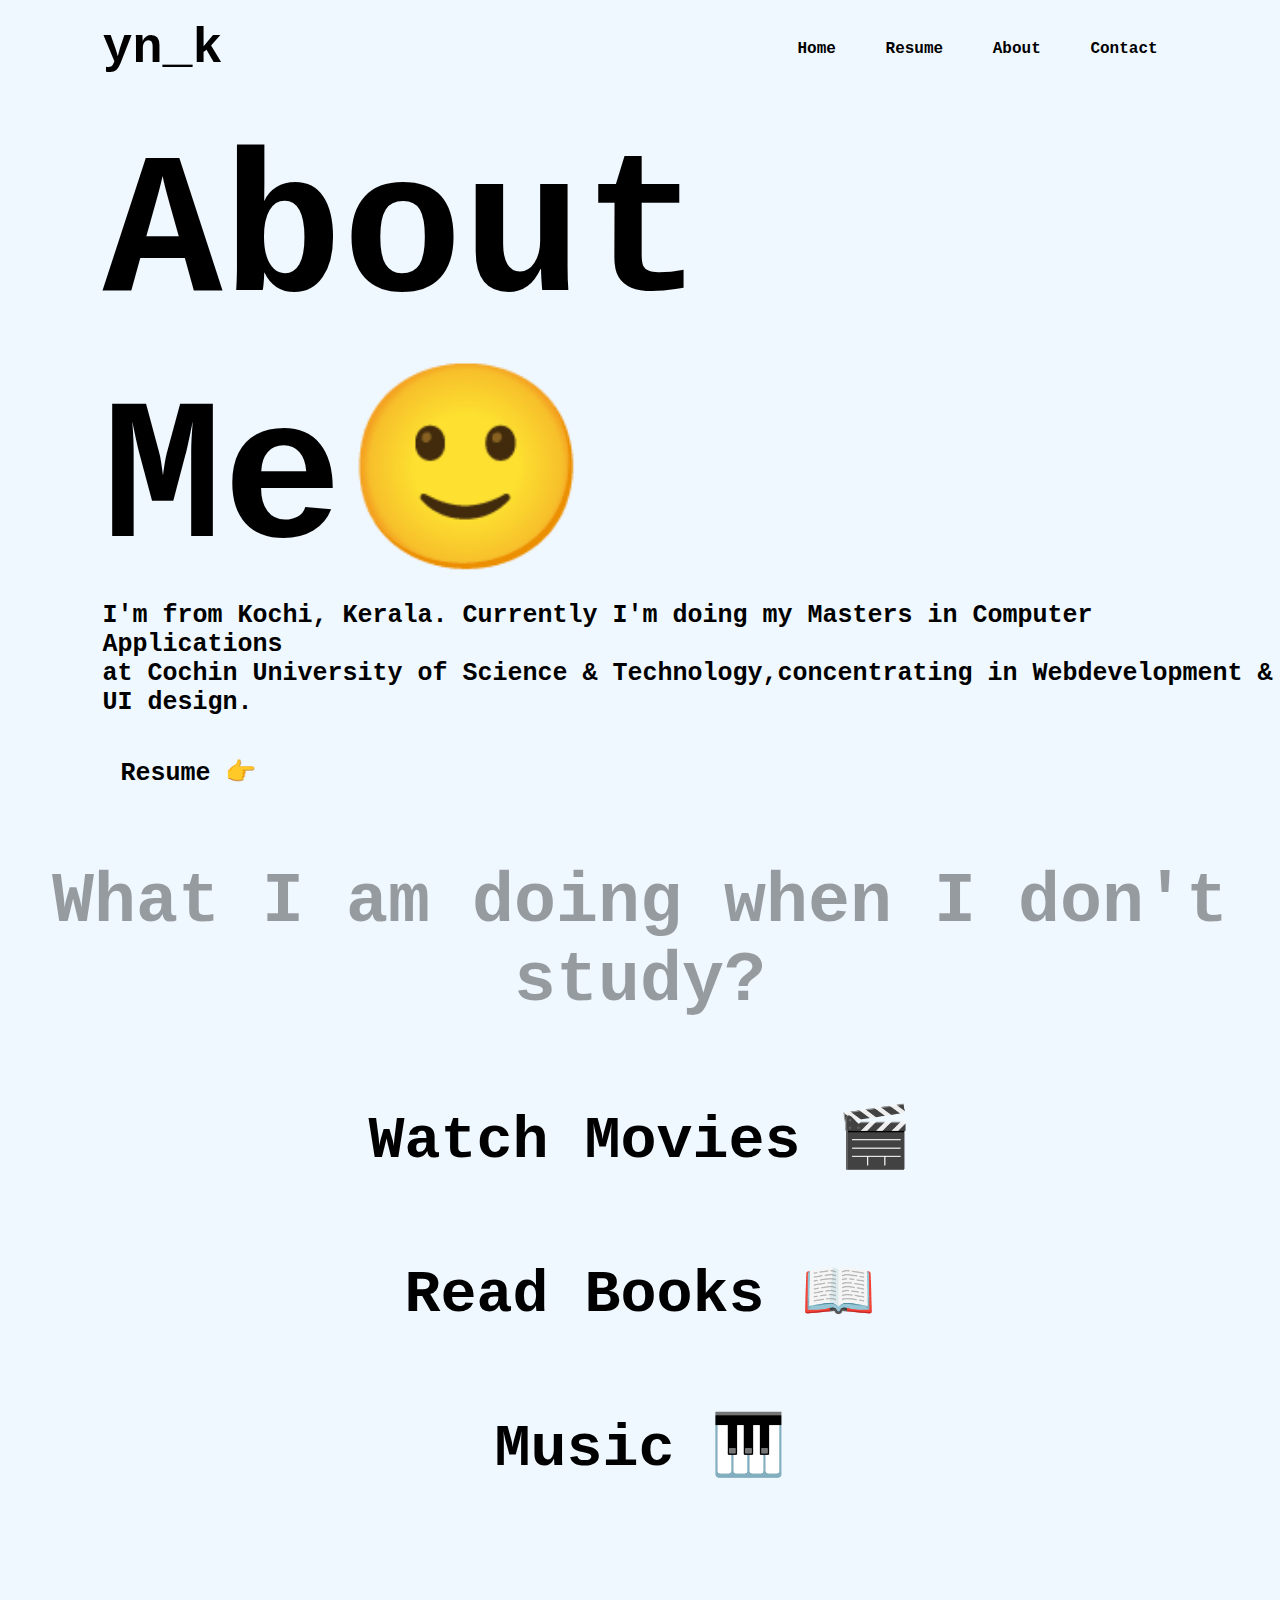
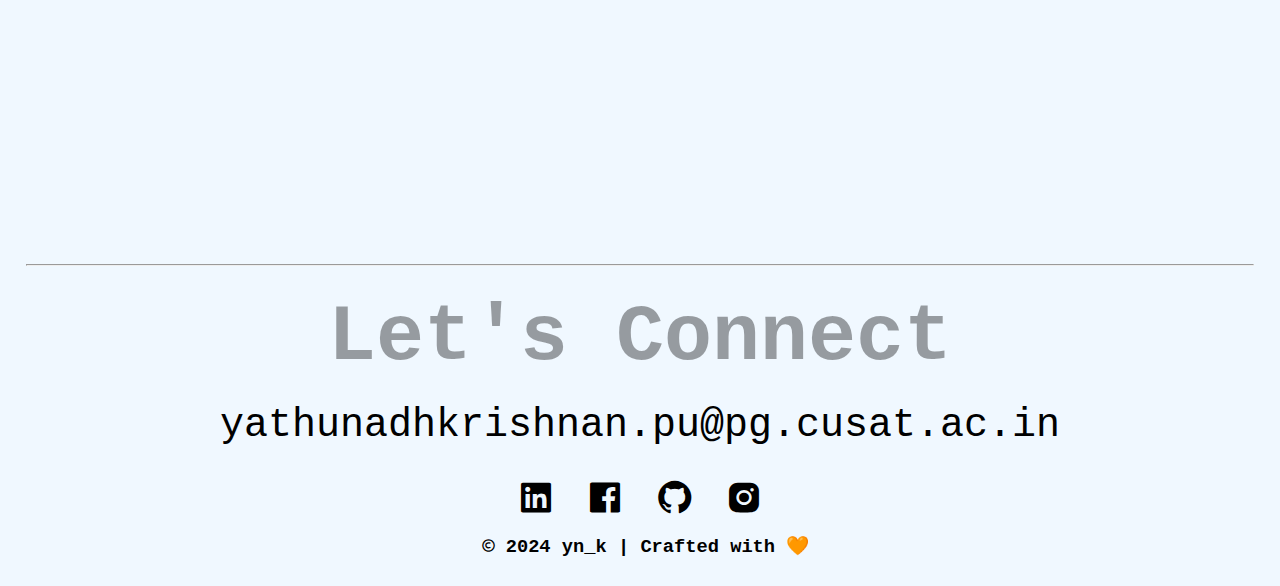
<file: about.html>
<html lang="en">
<head>
    <title>a b o u t</title>
    
    <link rel="icon" href="./images/p1.jpg" type="image/x-icon" />
    <link rel="stylesheet" href="astyle.css">
    <link href='https://unpkg.com/boxicons@2.1.4/css/boxicons.min.css' rel='stylesheet'>
</head>
<body>
    <div class="port">
        <nav>
            <h1>yn_k</h1>
            <ul>
               <li><a href="home.html">Home</a></li> 
               <li><a href="resume.html">Resume</a></li>
               <li><a href="about.html">About</a></li>
               <li><a href="mailto:yathunadhkrishnan.pu@pg.cusat.ac.in">Contact</a></li>
            </ul>
        </nav>
        <div class="about">
            <h1>About <br><span class="emoji"></span></h1>
            <h2>I'm from <span>Kochi, Kerala.</span> Currently I'm doing my Masters in <span>Computer Applications </span><br> 
                at <span>Cochin University of Science & Technology,</span>concentrating in <span>Webdevelopment & UI design. </span></h2>
                <a href="resume.html">Resume 👉</a>
        </div>
        <div class="personal">
            <h1 align="center">What I am doing when I don't study?</h1>            
            <div class="one">
                <h2>Watch Movies 🎬</i></h2>
                <h2>Read Books 📖</h2>
                <h2>Music 🎹</h2>
            </div>
        </div>
    </div>
    <div class="foot">
        <hr>
        <h1> Let's Connect</h1>
        <a href="mailto:yathunadhkrishnan.pu@pg.cusat.ac.in">yathunadhkrishnan.pu@pg.cusat.ac.in</a>
        <div class="social1">
            <a href="https://www.linkedin.com/in/yathunadh-krishnan-p-u-280883233"><i  class='bx bxl-linkedin-square'></i></a>
            <a href="https://www.facebook.com/"><i class='bx bxl-facebook-square' ></i></a>
            <a href="https://github.com/anonymousecode"><i class='bx bxl-github' ></i></a>
            <a href="https://www.instagram.com/_yn_k_/"><i class='bx bxl-instagram-alt' ></i></a>
            <h3><i class='bx bx-copyright'></i>2024 yn_k | Crafted with 🧡</h3>
        </div>
    </div>
</body>
</html>
</file>
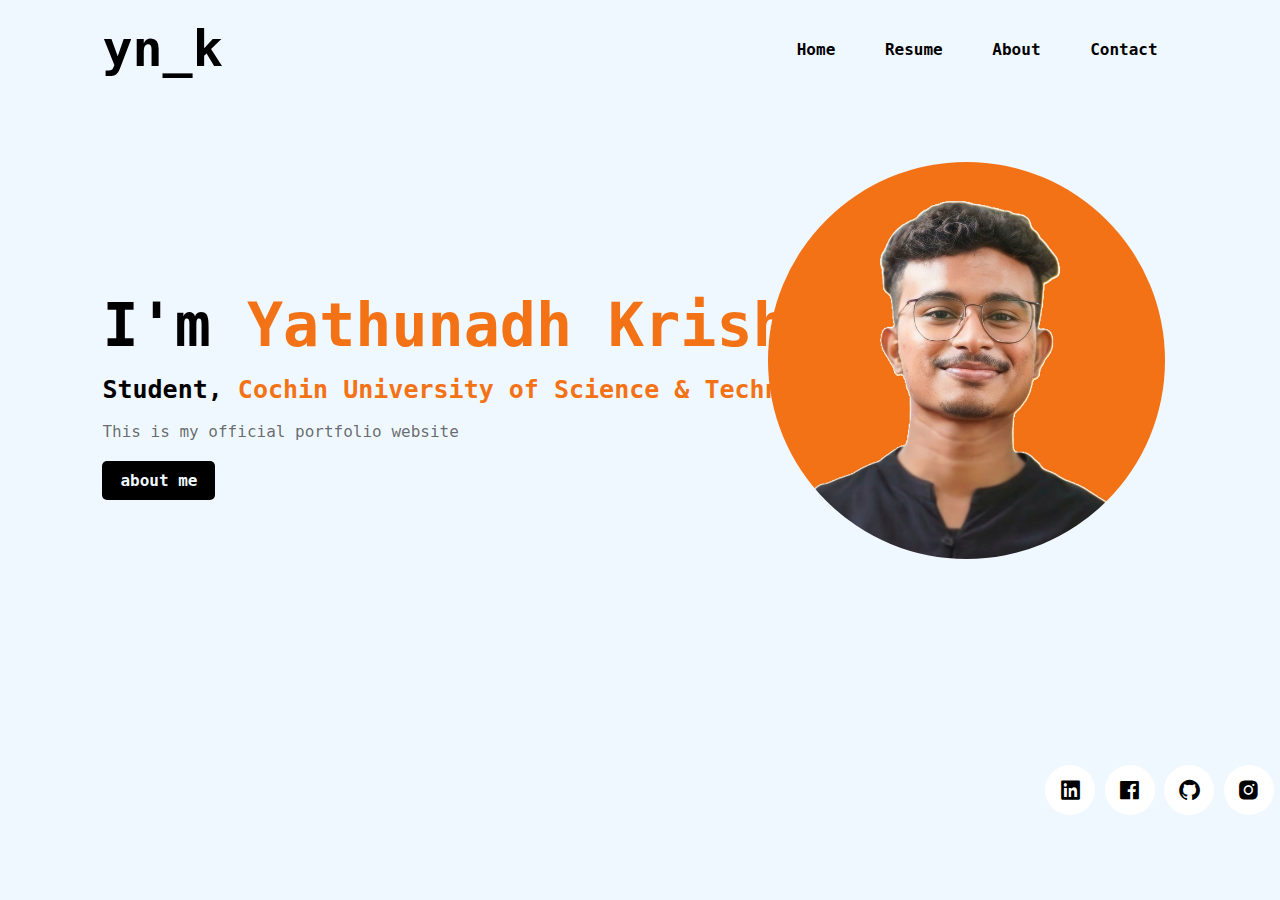
<file: home.html>
<html lang="en">
<head>
    <title>h o m e</title>
    
    <link rel="icon" href="./images/p1.jpg" type="image/x-icon" />
    <link rel="stylesheet" href="hstyle.css">
    <link href='https://unpkg.com/boxicons@2.1.4/css/boxicons.min.css' rel='stylesheet'>
</head>
<body>
    <div class="port">
        <nav>
            <h1>yn_k</h1>
            <ul>
               <li><a href="home.html">Home</a></li> 
               <li><a href="resume.html">Resume</a></li>
               <li><a href="about.html">About</a></li>
               <li><a href="about.html">Contact</a></li>
            </ul>
        </nav>
            <div class="info">
                <h1>I'm  <span>Yathunadh Krishnan</span></h1>
                <h2>Student, <span>Cochin University of Science & Technology</span></h2>
                <p>This is my official portfolio website</p>
                <a href="about.html">about me</a>
            </div>
            <div class="profile">
               <img src="./images/profile.jpg">
            </div>
            <div class="social">
                <a href="https://www.linkedin.com/in/yathunadh-krishnan-p-u-280883233"><i class='bx bxl-linkedin-square'></i></a>
                <a href="https://www.facebook.com/"><i class='bx bxl-facebook-square' ></i></a>
                <a href="https://github.com/anonymousecode" title="anonymousecode"><i class='bx bxl-github' ></i></a>
                <a href="https://www.instagram.com/_yn_k_/" title="_yn_k_"><i class='bx bxl-instagram-alt' ></i></a>
            </div>
    </div>
</body>
</html>
</file>
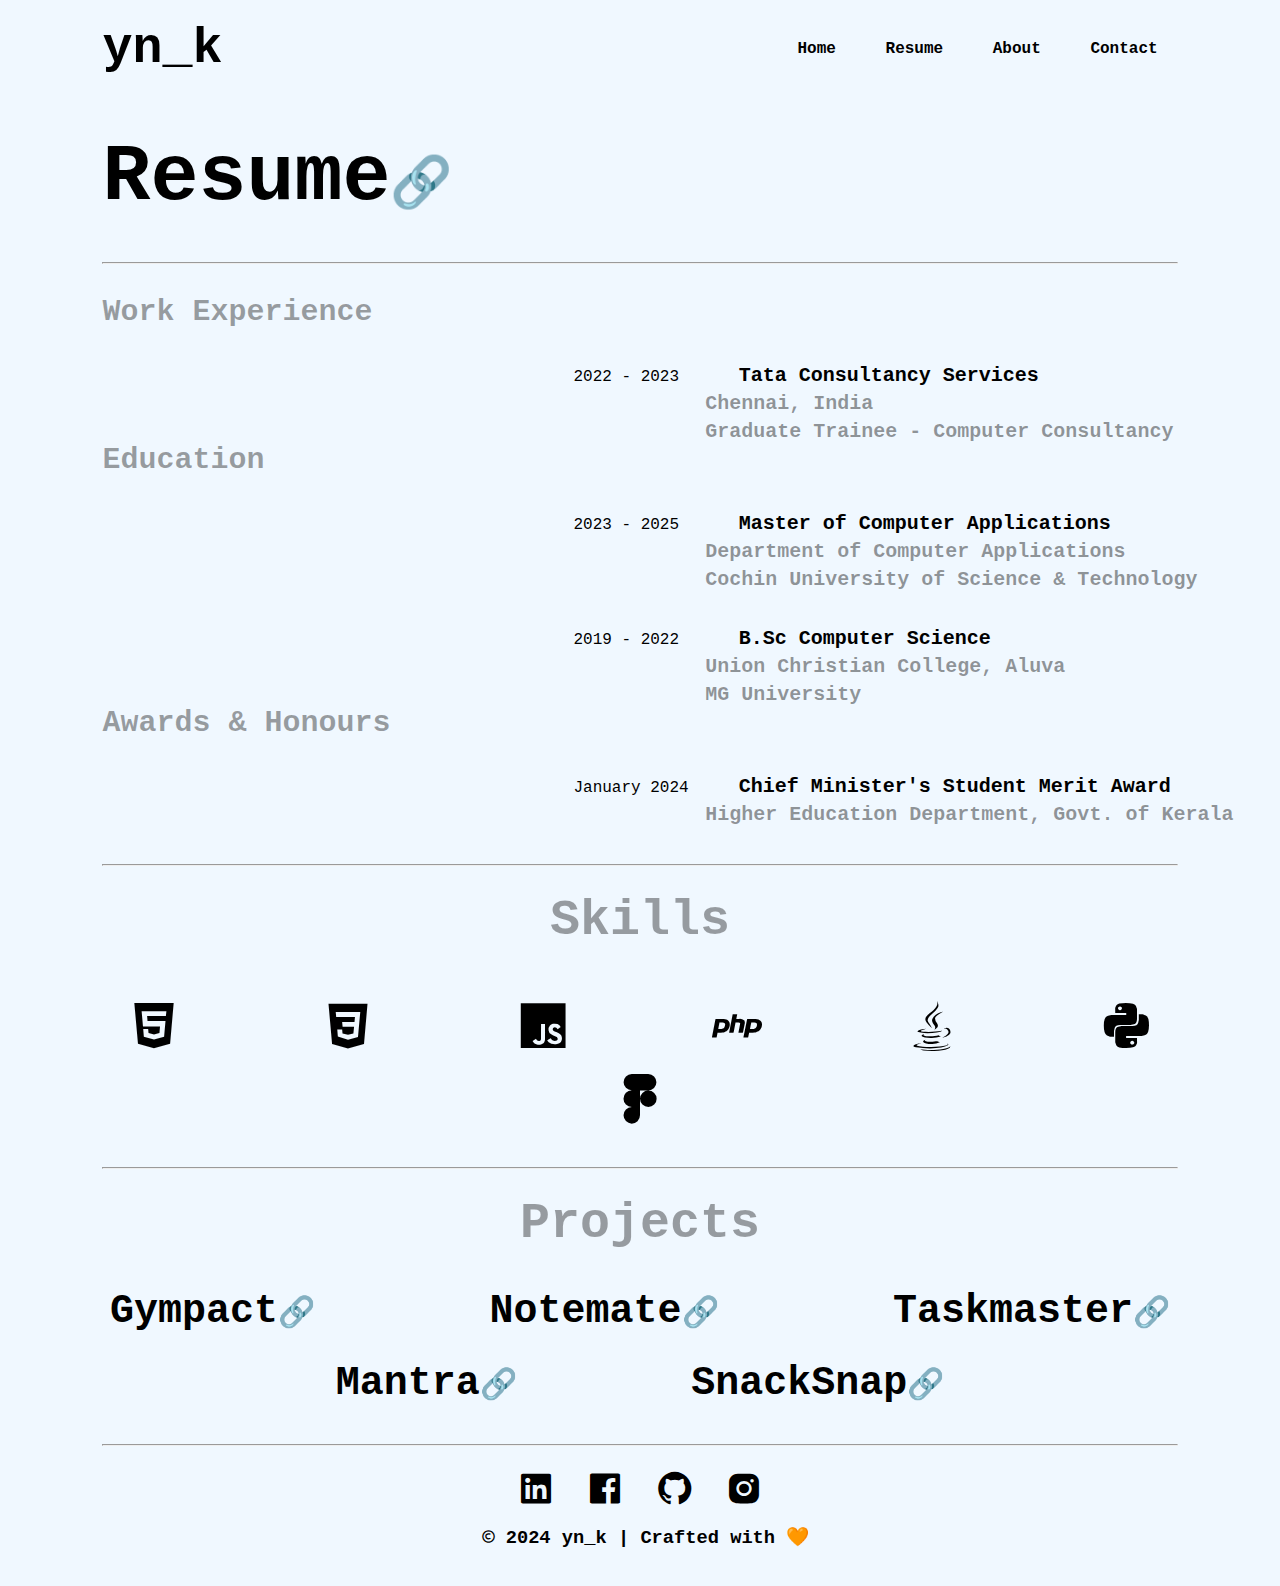
<file: resume.html>
<html lang="en">
<head>
    <meta charset="UTF-8">
    <meta name="viewport" content="width=device-width, initial-scale=1.0">

    <link rel="icon" href="./images/p1.jpg" type="image/x-icon" />
    <link rel="stylesheet" href="rstyle.css">
    <link href='https://unpkg.com/boxicons@2.1.4/css/boxicons.min.css' rel='stylesheet'>
    <title>r e s u m e</title>
</head>
<body>
   
    <div class="resume">
        <nav>
            <h1>yn_k</h1>
            <ul>
               <li><a href="home.html">Home</a></li> 
               <li><a href="resume.html">Resume</a></li> 
               <li><a href="about.html">About</a></li>
               <li><a href="mailto:yathunadhkrishnan.pu@pg.cusat.ac.in">Contact</a></li>
            </ul>
        </nav>
        <div class="heading">
            <h1>Resume<a href="/images/resume.pdf" download="resume" title="Download resume">🔗</a></h1>
        </div>
        <hr><br>
        <div class="exp">
            <h2>Work Experience</h2>
                <p>2022 - 2023  <span>Tata Consultancy Services</span></p>
                <h4>Chennai, India</h4>
                <h4>Graduate Trainee - Computer Consultancy</h4>
        </div>

        <div class="edu">
            <h2>Education</h2>
                <p>2023 - 2025  <span>Master of Computer Applications</span></p>
                <h4>Department of Computer Applications</h4>
                <h4>Cochin University of Science & Technology</h4>

                <p>2019 - 2022  <span>B.Sc Computer Science</span></p>
                <h4>Union Christian College, Aluva</h4>
                <h4>MG University</h4>
        </div>

        <div class="awards">
            <h2>Awards & Honours</h2>
                <p>January 2024<span>Chief Minister's Student Merit Award</span></p>
                <h4>Higher Education Department, Govt. of Kerala</h4>
        </div>
        <hr>
        <div class="skills">
            <h1>Skills</h1>
            <h2><span><i class='bx bxl-html5'></i></span>
                <span><i class='bx bxl-css3' ></i></span>
                <span><i class='bx bxl-javascript' ></i></span>
                <span><i class='bx bxl-php' ></i></span>
                <span><i class='bx bxl-java'></i></span>
                <span><i class='bx bxl-python' ></i></span>
                <span><i class='bx bxl-figma'></i></i></span>
            </h2>
        </div>
        <hr>
        <div class="projects">
            <h1>Projects</h1>
            <h2><span>Gympact<a href="https://anonymousecode.github.io/gympact.io">🔗</a></span>
                <span>Notemate<a href="https://anonymousecode.github.io/notemate.io">🔗</a></span>
                <span>Taskmaster<a href="https://anonymousecode.github.io/taskmaster.io/">🔗</a></span><br><br>
                <span>Mantra<a href="https://github.com/anonymousecode/mantra">🔗</a></span>
                <span>SnackSnap<a href="https://github.com/anonymousecode/snapsnack">🔗</a></span>
            </h2>
        </div>
        <hr>
        <div class="social1">
            <a href="https://www.linkedin.com/in/yathunadh-krishnan-p-u-280883233"><i  class='bx bxl-linkedin-square'></i></a>
            <a href="https://www.facebook.com/"><i class='bx bxl-facebook-square' ></i></a>
            <a href="https://github.com/anonymousecode"><i class='bx bxl-github' ></i></a>
            <a href="https://www.instagram.com/_yn_k_/"><i class='bx bxl-instagram-alt' ></i></a>
            <h3><i class='bx bx-copyright'></i>2024 yn_k | Crafted with 🧡</h3>
        </div>
    </div>
</body>
</html>
</file>
<file: astyle.css>
*{
    margin: 0;
    padding: 0;
    font-family:Andale Mono, monospace;
    background: aliceblue;
}

.port{
    position: relative;
    width: 100%;
    height:100vh;
    background-color: aliceblue;
}

nav{
    display: flex;
    width: 84%;
    margin :auto;
    padding: 20px 0;
    align-items: center;
    justify-content: space-between;
}

nav h1{
    font-size: 50px;
    top: 50%;
}

nav h1:hover{
    color:#F47216
}

nav ul li {
    display: inline;
    list-style: none;
    padding: 20px;

}

nav ul li a{
     text-decoration: none;
     color: #000;
     font-weight: bold;
}

nav ul li a:hover{
    color: #F47216;
}

.about{
    margin-left: 8%;
    margin-top: 2%;
}

.about a{
    padding: 10px 18px;
    text-decoration: none;
    color: #000;
    font-size: 25px;
    font-weight: bold;
    display: inline-block;
    margin: 20px 0;
    border-radius: 5px;
}

.about a:hover{
    color: #f7934c;
}

.about h1{
    font-size:200px;
    color: #000;
}

.about h2{
    margin-top: 5px;
    font-size: 25px;
    color: #000;
    margin-bottom: 10px;
}

.emoji:before{
    content: 'Me🙂';
}

.emoji:hover:before{
    content: 'Me😉';
}
.personal{
    position: relative;
    top:5%;
}

.personal h1{
    font-size: 70px;
    color: #0000005f;
    margin-bottom: 5px;
}

.one{
    width: 100%;
    text-align: center;
    margin-bottom: 50px;
}

.one h2{
    margin-top: 80px;
    font-size:60px;
    transition: transform 200ms;
}

.one h2:hover{
    color:#F47216;
    transform: scale(1.5);
}

.foot{
    position: relative;
    top:100%;
    margin-top: 5%;
    text-align: center;
}

.foot h1{
    font-size: 80px;
    color: #0000005f;
    margin-bottom: 20px;
}

.foot a{
    margin-top: 100px;
    font-size: 40px;
    margin-bottom: 40px;
    text-decoration:none;
    color: #000;
}

.foot .social1{
    padding: 20px;
}

.social1 i{
    padding: 10px;
}

.social1 h3 i {
    font-size: 15px;
}

hr{
    margin:3% 2% 2% 2%;
}
</file>
<file: hstyle.css>
*{
    margin: 0;
    padding: 0;
    font-family:Andale Mono, monospace;
    background: aliceblue;
}

nav{
    display: flex;
    width: 84%;
    margin :auto;
    padding: 20px 0;
    align-items: center;
    justify-content: space-between;
}

nav h1{
    font-size: 50px;
    top: 50%;
}

nav h1:hover{
    color:#F47216
}

nav ul li {
    display: inline;
    list-style: none;
    padding: 20px;

}

nav ul li a{
     text-decoration: none;
     color: #000;
     font-weight: bold;
}

nav ul li a:hover, .info a:hover{
    color: #F47216;
}

.info{
    margin-left: 8%;
    margin-top: 15%;
}

.info h1{
    font-size: 60px;
    color: #000;
    margin-bottom: 15px;
}
.info h2{
    font-size: 25px;
    color: #000;
    margin-bottom: 18px;
}

span{
    color: #F47216;
}

p{
    color: #00000096;
}

.info a{
    background: #000;
    padding: 10px 18px;
    text-decoration: none;
    font-weight: bold;
    color: aliceblue;
    display: inline-block;
    margin: 20px 0;
    border-radius: 5px;
}

.profile img{
    width: 31%;
    height: auto;
    position: absolute;
    top: 18%;
    left: 60%;
    border-radius: 100%;
    transition: transform 250ms;
}

.profile img:hover{
    transform: translateY(-10px);   
}

.social{
    position: absolute;
    top: 85%;
    left :1045px;
}

.social i{
    display: inline-flex;
    align-items: center;
    padding: 10px;
    justify-content: center;
    background: white;
    color: #000;
    height: 30px;
    width: 30px;
    border-radius: 100%;
    font-size: 25px;
    transition: transform 250ms;
}

.social i:hover{
    transform: translateY(-10px);  
    color: #F47216;
}
</file>
<file: rstyle.css>
*{
    margin: 0;
    padding: 0;
    font-family:Andale Mono, monospace;
    background: aliceblue;
}

.resume{
    position: relative;
    width: 100%;
    height:100vh;
}

nav{
    display: flex;
    width: 84%;
    margin :auto;
    padding: 20px 0;
    align-items: center;
    justify-content: space-between;
}

nav h1{
    font-size: 50px;
    top: 50%;
}

nav h1:hover{
    color:#F47216
}

nav ul li {
    display: inline;
    list-style: none;
    padding: 20px;

}

nav ul li a{
     text-decoration: none;
     color: #000;
     font-weight: bold;
}

nav ul li a:hover{
    color: #F47216;
}


.heading, .exp, .edu, .awards{
    margin-left: 8%;
}

.heading h1{
    font-size: 80px;
    color: #000;
    margin-top: 3%;
}

.heading h1:hover{
    color: #F47216;
}

.heading a{
    font-size: 50px;
    text-decoration: none;
}

hr{
    margin:3% 8% 1% 8%;
}

.exp h2 ,.edu h2, .awards h2{
    font-size: 30px;
    color: #0000005f
   
}

.exp p, .edu p, .awards p{
    margin-left: 40%;
    margin-top: 3%;
}

.exp span, .edu span, .awards span{
    padding-left: 50px;
    font-size: 20px;
    font-weight: 700;
}

.exp h4, .edu h4, .awards h4{
    font-size: 20;
    color: #00000069;
    padding-top: 5px;
    margin-left: 51.2%;
}

.projects, .skills{
    text-align: center;
    margin: 2%;
}

.projects h1, .skills h1{
    font-size: 50px;
    color: #0000005f;
    margin-bottom: 3%;
}

.projects span{
    padding: 0 80px 0 80px;
    font-size: 40px;
}

.projects span:hover{
    color: #F47216;
}

.projects a{
    text-decoration: none;
    font-size: 30px;
}

.skills i{
    padding: 10px 60px 0 60px;
    font-size: 60px;
    transition: transform 250ms;
}

.skills i:hover{
    color: #F47216;
    transform: scale(1.8);
}

.social1{
    text-align: center;
}

.social1 i{
    padding: 10px;
    font-size: 40px;
    color: #000;
}

.social1 h3 i {
    font-size: 15px;
    padding-bottom: 20px;
}
</file>
